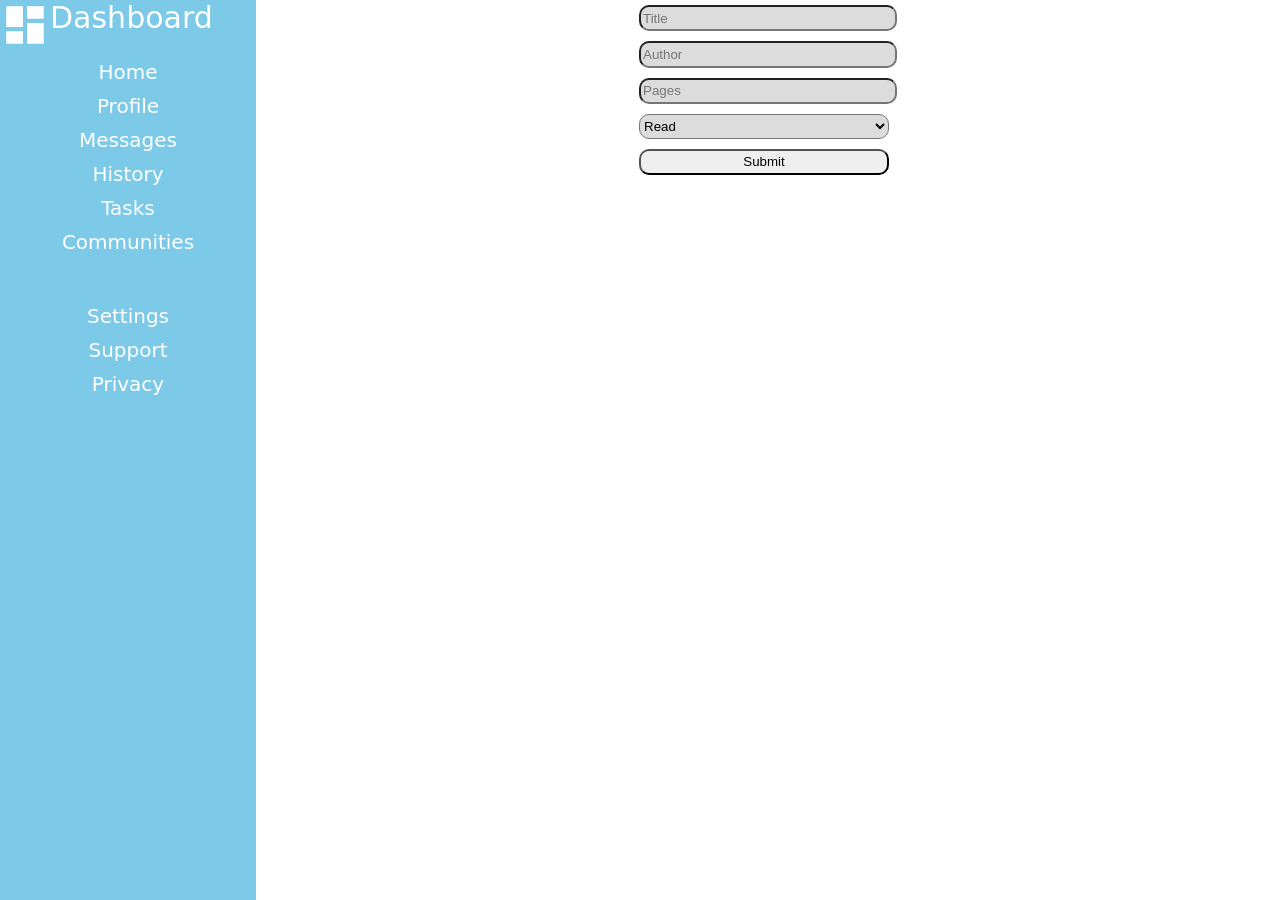
<file: admin-library/index.html>
<!DOCTYPE html>
<html lang="en">
<head>
    <meta charset="UTF-8">
    <meta name="viewport" content="width=device-width, initial-scale=1.0">
    <link rel="stylesheet" href="style.css">
    <title>Document</title>
</head>
<body>
<div class="container">
    <div class="header">
        <input type="text" placeholder="Title">
        <input type="text" placeholder="Author">
        <input type="number" placeholder="Pages">
        <select>
            <option>Read</option>
            <option>Reading</option>
            <option>Want to Read</option>
        </select>
        <button>Submit</button>
    </div>

    <div class="dashboard">
       <div class="dashboard-logo">
            <svg viewBox="0 0 24 24" style="height: 50px; width: 50px;">
            <path fill="currentColor" d="M13,3V9H21V3M13,21H21V11H13M3,21H11V15H3M3,13H11V3H3V13Z">
            </path>
            </svg> 
            <span>Dashboard</span>
       </div>

<!-- TODO: Add Icons to dashboard options -->
       <div class="dash-options">
            <div>Home</div>
            <div>Profile</div>
            <div>Messages</div>
            <div>History</div>
            <div>Tasks</div>
            <div>Communities</div>
       </div>

       <div class="dash-settings">
            <div>Settings</div>
            <div>Support</div>
            <div>Privacy</div>
       </div>
    </div>



</div>
</body>
</html>
</file>
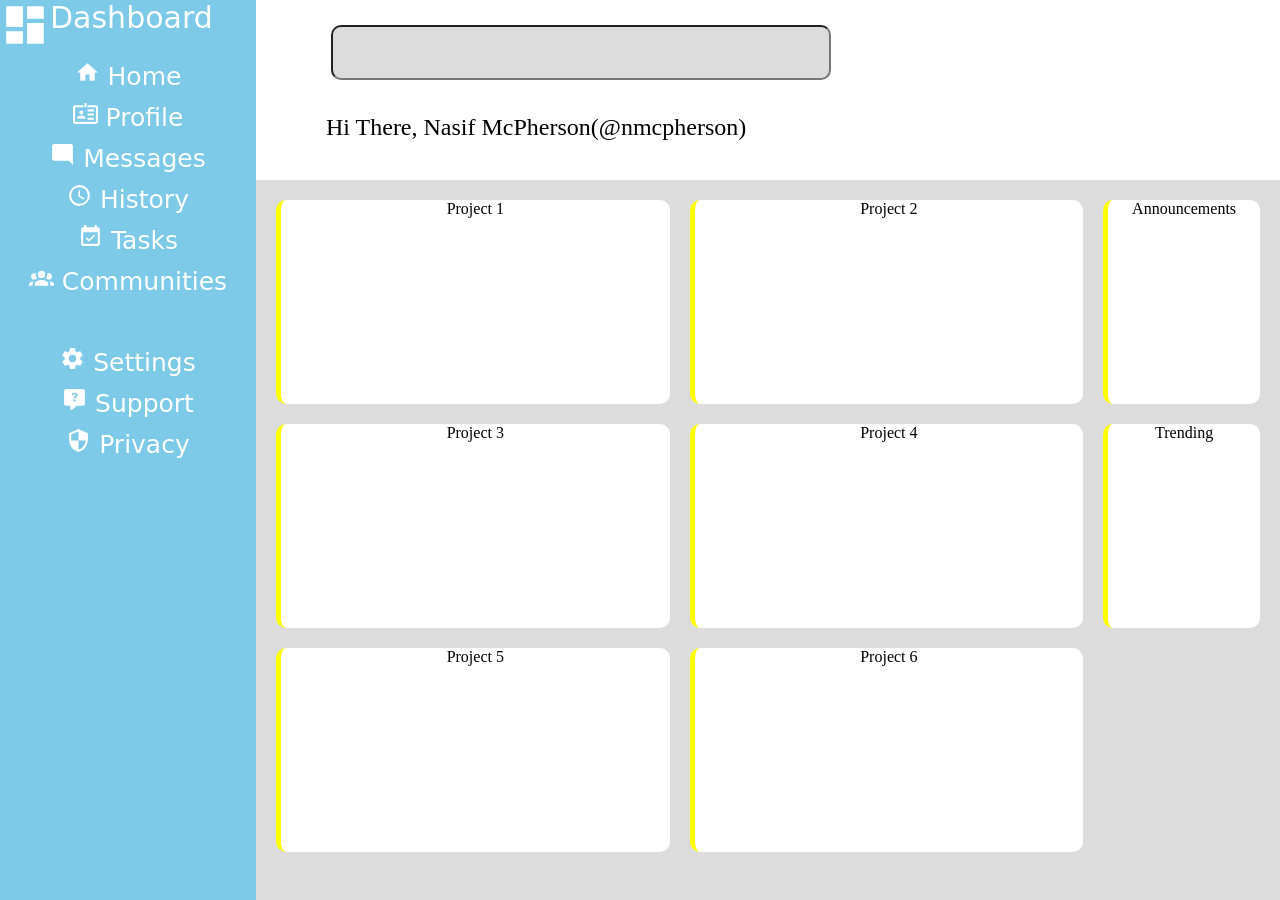
<file: admindashboard/index.html>
<!DOCTYPE html>
<html lang="en">
<head>
    <meta charset="UTF-8">
    <meta name="viewport" content="width=device-width, initial-scale=1.0">
    <link rel="stylesheet" href="style.css">
    <title>Document</title>
</head>
<body>
<div class="container">
    <!-- TODO: Fix header greeting text and add icons  -->
    <div class="header">
        <input type="search">
        <div>
            <p>Hi There, Nasif McPherson(@nmcpherson)</p>
        </div>
    </div>

    <div class="dashboard">
       <div class="dashboard-logo">
            <svg viewBox="0 0 24 24" style="height: 50px; width: 50px;">
            <path fill="currentColor" d="M13,3V9H21V3M13,21H21V11H13M3,21H11V15H3M3,13H11V3H3V13Z">
            </path>
            </svg> 
            <span>Dashboard</span>
       </div>


       <div class="dash-options">
            <div>
                <svg xmlns="http://www.w3.org/2000/svg" fill=white width=25px height=25px viewBox="0 0 24 24">
                <path d="M10,20V14H14V20H19V12H22L12,3L2,12H5V20H10Z" />
                </svg>
                <span>Home</span>
            </div>

            <div>
                <svg xmlns="http://www.w3.org/2000/svg" fill=white width=25px height=25px viewBox="0 0 24 24">
                <path d="M8,9A2,2 0 0,1 10,11A2,2 0 0,1 8,13A2,2 0 0,1 6,11A2,2 0 0,1 8,9M12,17H4V16C4,14.67 6.67,14 8,14C9.33,14 12,14.67 12,16V17M20,8H14V10H20V8M20,12H14V14H20V12M20,16H14V18H20V16M22,4H14V6H22V20H2V6H10V4H2A2,2 0 0,0 0,6V20A2,2 0 0,0 2,22H22A2,2 0 0,0 24,20V6A2,2 0 0,0 22,4M13,6H11V2H13V6Z" />
                </svg>
                <span>Profile</span>
            </div>

            <div>
                <svg xmlns="http://www.w3.org/2000/svg" fill=white width=25px height=25px viewBox="0 0 24 24">
                    <path d="M22,4C22,2.89 21.1,2 20,2H4A2,2 0 0,0 2,4V16A2,2 0 0,0 4,18H18L22,22V4Z" />
                </svg>
                <span>Messages</span>
            </div>

            <div>
                <svg xmlns="http://www.w3.org/2000/svg" fill=white width=25px height=25px viewBox="0 0 24 24">
                    <path d="M12,20A8,8 0 0,0 20,12A8,8 0 0,0 12,4A8,8 0 0,0 4,12A8,8 0 0,0 12,20M12,2A10,10 0 0,1 22,12A10,10 0 0,1 12,22C6.47,22 2,17.5 2,12A10,10 0 0,1 12,2M12.5,7V12.25L17,14.92L16.25,16.15L11,13V7H12.5Z" />
                </svg>
                <span>History</span>
            </div>

            <div>
                <svg xmlns="http://www.w3.org/2000/svg" fill=white width=25px height=25px viewBox="0 0 24 24">
                    <path d="M19,19H5V8H19M19,3H18V1H16V3H8V1H6V3H5C3.89,3 3,3.9 3,5V19A2,2 0 0,0 5,21H19A2,2 0 0,0 21,19V5A2,2 0 0,0 19,3M16.53,11.06L15.47,10L10.59,14.88L8.47,12.76L7.41,13.82L10.59,17L16.53,11.06Z" /></svg>
                <span>Tasks</span>
            </div>

            <div>
                <svg xmlns="http://www.w3.org/2000/svg" fill=white width=25px height=25px viewBox="0 0 24 24">
                    <path d="M12,5.5A3.5,3.5 0 0,1 15.5,9A3.5,3.5 0 0,1 12,12.5A3.5,3.5 0 0,1 8.5,9A3.5,3.5 0 0,1 12,5.5M5,8C5.56,8 6.08,8.15 6.53,8.42C6.38,9.85 6.8,11.27 7.66,12.38C7.16,13.34 6.16,14 5,14A3,3 0 0,1 2,11A3,3 0 0,1 5,8M19,8A3,3 0 0,1 22,11A3,3 0 0,1 19,14C17.84,14 16.84,13.34 16.34,12.38C17.2,11.27 17.62,9.85 17.47,8.42C17.92,8.15 18.44,8 19,8M5.5,18.25C5.5,16.18 8.41,14.5 12,14.5C15.59,14.5 18.5,16.18 18.5,18.25V20H5.5V18.25M0,20V18.5C0,17.11 1.89,15.94 4.45,15.6C3.86,16.28 3.5,17.22 3.5,18.25V20H0M24,20H20.5V18.25C20.5,17.22 20.14,16.28 19.55,15.6C22.11,15.94 24,17.11 24,18.5V20Z" /></svg>
                <span>Communities</span>
            </div>
       </div>


       <div class="dash-settings">
            <div>
                <svg xmlns="http://www.w3.org/2000/svg" fill=white width=25px height=25px viewBox="0 0 24 24">
                    <path d="M12,15.5A3.5,3.5 0 0,1 8.5,12A3.5,3.5 0 0,1 12,8.5A3.5,3.5 0 0,1 15.5,12A3.5,3.5 0 0,1 12,15.5M19.43,12.97C19.47,12.65 19.5,12.33 19.5,12C19.5,11.67 19.47,11.34 19.43,11L21.54,9.37C21.73,9.22 21.78,8.95 21.66,8.73L19.66,5.27C19.54,5.05 19.27,4.96 19.05,5.05L16.56,6.05C16.04,5.66 15.5,5.32 14.87,5.07L14.5,2.42C14.46,2.18 14.25,2 14,2H10C9.75,2 9.54,2.18 9.5,2.42L9.13,5.07C8.5,5.32 7.96,5.66 7.44,6.05L4.95,5.05C4.73,4.96 4.46,5.05 4.34,5.27L2.34,8.73C2.21,8.95 2.27,9.22 2.46,9.37L4.57,11C4.53,11.34 4.5,11.67 4.5,12C4.5,12.33 4.53,12.65 4.57,12.97L2.46,14.63C2.27,14.78 2.21,15.05 2.34,15.27L4.34,18.73C4.46,18.95 4.73,19.03 4.95,18.95L7.44,17.94C7.96,18.34 8.5,18.68 9.13,18.93L9.5,21.58C9.54,21.82 9.75,22 10,22H14C14.25,22 14.46,21.82 14.5,21.58L14.87,18.93C15.5,18.67 16.04,18.34 16.56,17.94L19.05,18.95C19.27,19.03 19.54,18.95 19.66,18.73L21.66,15.27C21.78,15.05 21.73,14.78 21.54,14.63L19.43,12.97Z" />
                </svg>
                <span>Settings</span>
            </div>

            <div>
                <svg xmlns="http://www.w3.org/2000/svg" fill=white width=25px height=25px viewBox="0 0 24 24">
                    <path d="M4,2H20A2,2 0 0,1 22,4V16A2,2 0 0,1 20,18H13.9L10.2,21.71C10,21.9 9.75,22 9.5,22V22H9A1,1 0 0,1 8,21V18H4A2,2 0 0,1 2,16V4C2,2.89 2.9,2 4,2M12.19,5.5C11.3,5.5 10.59,5.68 10.05,6.04C9.5,6.4 9.22,7 9.27,7.69H11.24C11.24,7.41 11.34,7.2 11.5,7.06C11.7,6.92 11.92,6.85 12.19,6.85C12.5,6.85 12.77,6.93 12.95,7.11C13.13,7.28 13.22,7.5 13.22,7.8C13.22,8.08 13.14,8.33 13,8.54C12.83,8.76 12.62,8.94 12.36,9.08C11.84,9.4 11.5,9.68 11.29,9.92C11.1,10.16 11,10.5 11,11H13C13,10.72 13.05,10.5 13.14,10.32C13.23,10.15 13.4,10 13.66,9.85C14.12,9.64 14.5,9.36 14.79,9C15.08,8.63 15.23,8.24 15.23,7.8C15.23,7.1 14.96,6.54 14.42,6.12C13.88,5.71 13.13,5.5 12.19,5.5M11,12V14H13V12H11Z" />
                </svg>
                <span>Support</span>
            </div>


            <div>
                <svg xmlns="http://www.w3.org/2000/svg" fill=white width=25px height=25px viewBox="0 0 24 24"><path d="M12,12H19C18.47,16.11 15.72,19.78 12,20.92V12H5V6.3L12,3.19M12,1L3,5V11C3,16.55 6.84,21.73 12,23C17.16,21.73 21,16.55 21,11V5L12,1Z" />
                </svg>
                <span>Privacy</span>
            </div>
       </div>
    </div>


    <div class="article">
        <div>Project 1</div>

        <div>Project 2</div>

        <div>Announcements</div>

        <div>Project 3</div>

        <div>Project 4</div>

        <div>Trending</div>

        <div>Project 5</div>

        <div>Project 6</div>
    </div>

</div>
</body>
</html>
</file>
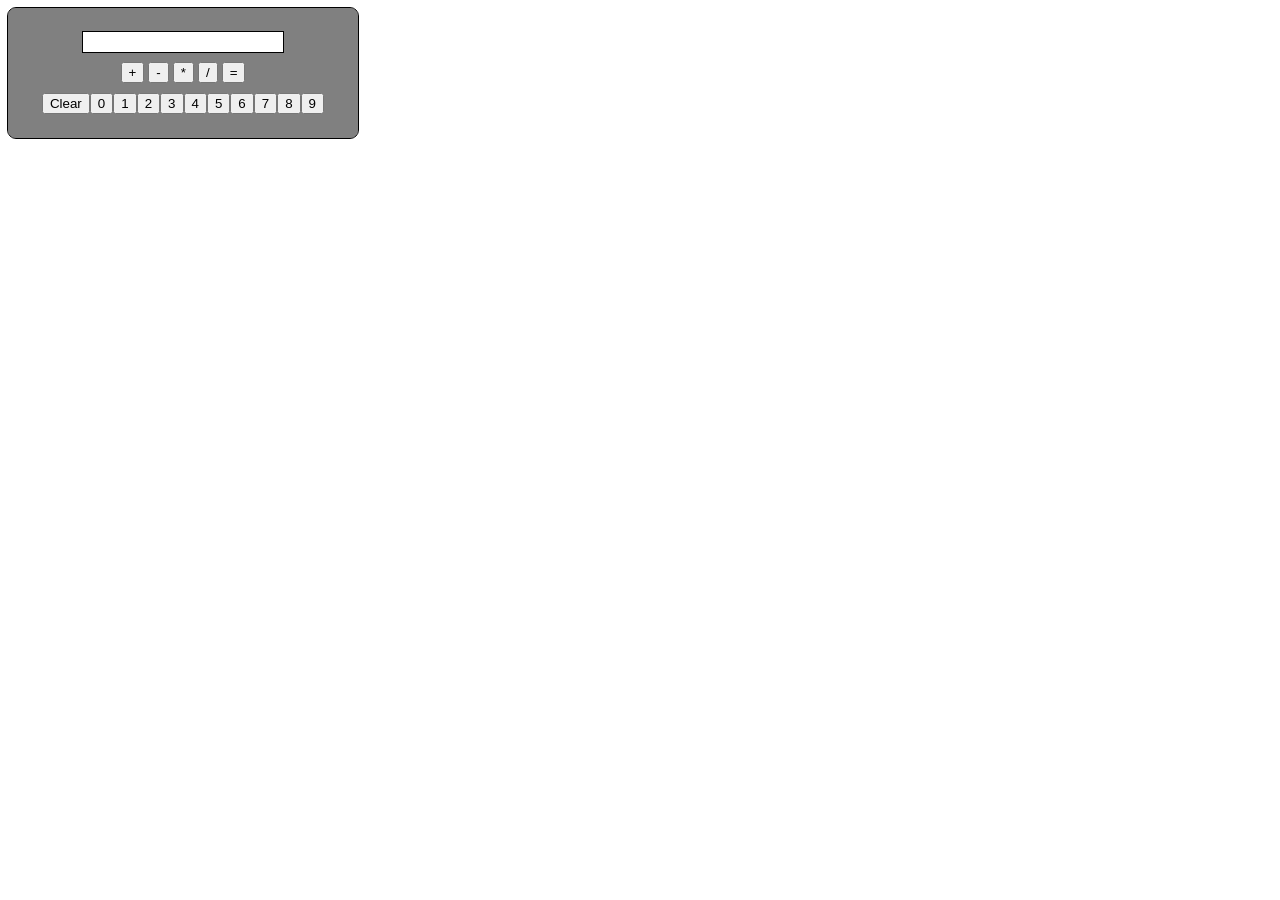
<file: calculator/index.html>
<!DOCTYPE html>
<html lang="en">
<head>
    <meta charset="UTF-8">
    <meta name="viewport" content="width=device-width, initial-scale=1.0">
    <link rel="stylesheet" href="style.css">
    <title>Document</title>
</head>
<body>
    <div class="container">
        <div class="display"></div>

        <div class="operators">
        <button class="math">+</button>
        <button class="math">-</button>
        <button class="math">*</button>
        <button class="math">/</button>
        <button id="equal">=</button>
        </div>

        <div class="nums">
            <button class="clear-btn">Clear</button>
            <button>0</button>
            <button>1</button>
            <button>2</button>
            <button>3</button>
            <button>4</button>
            <button>5</button>
            <button>6</button>
            <button>7</button>
            <button>8</button>
            <button>9</button>
        </div>
    </div>
<script src="script.js"></script>
</body>
</html>
</file>
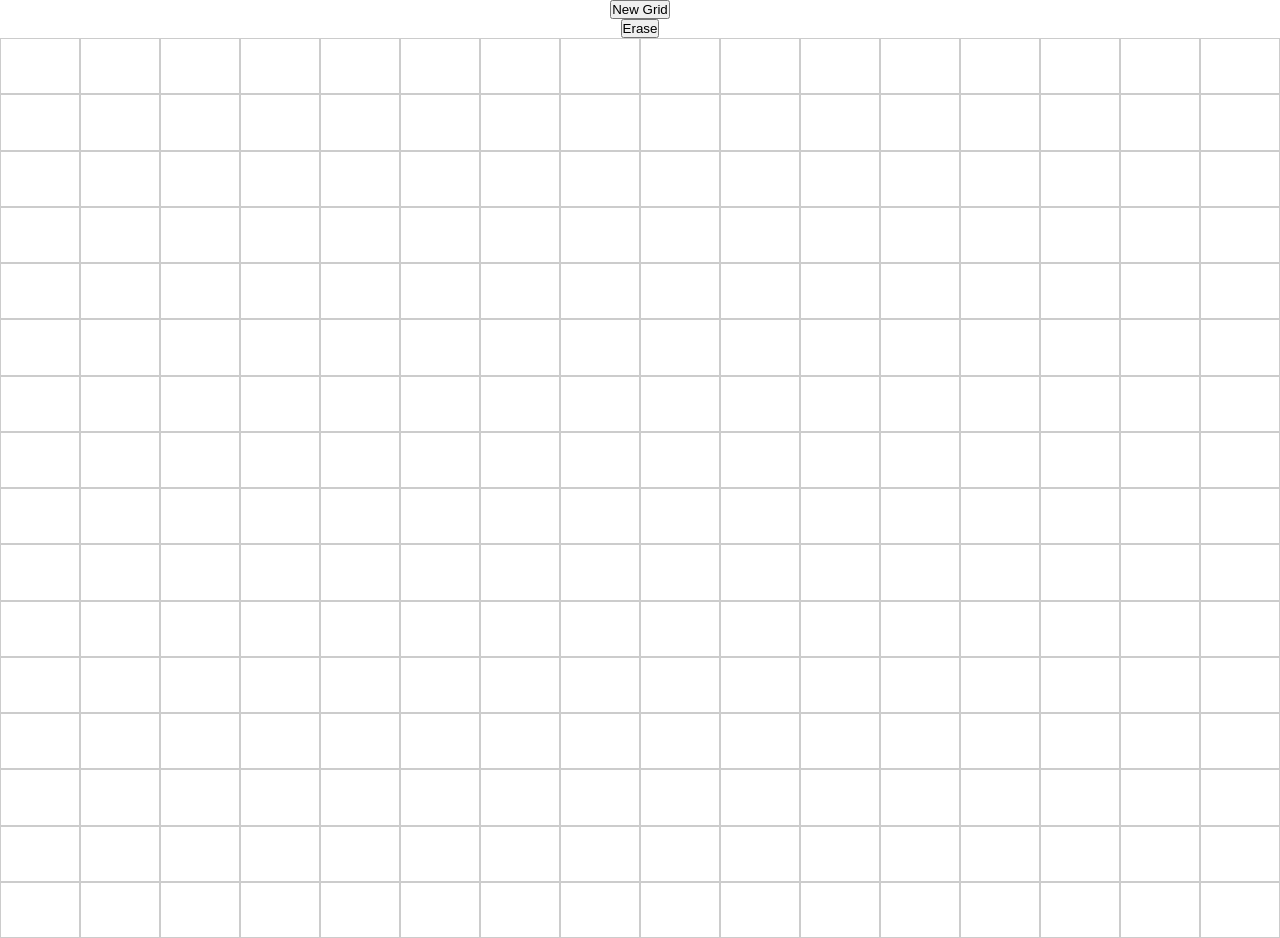
<file: etchasketch/index.html>
<!DOCTYPE html>
<html lang="en">
<head>
    <meta charset="UTF-8">
    <meta name="viewport" content="width=device-width, initial-scale=1.0">
    <link rel="stylesheet" href="style.css">
    <title>Document</title>
</head>
<body>
        <button id="new-grid">New Grid</button>
        <button id="erase">Erase</button>
    <div class="container"></div>
</body>
<script src="script.js"></script>
</html>
</file>
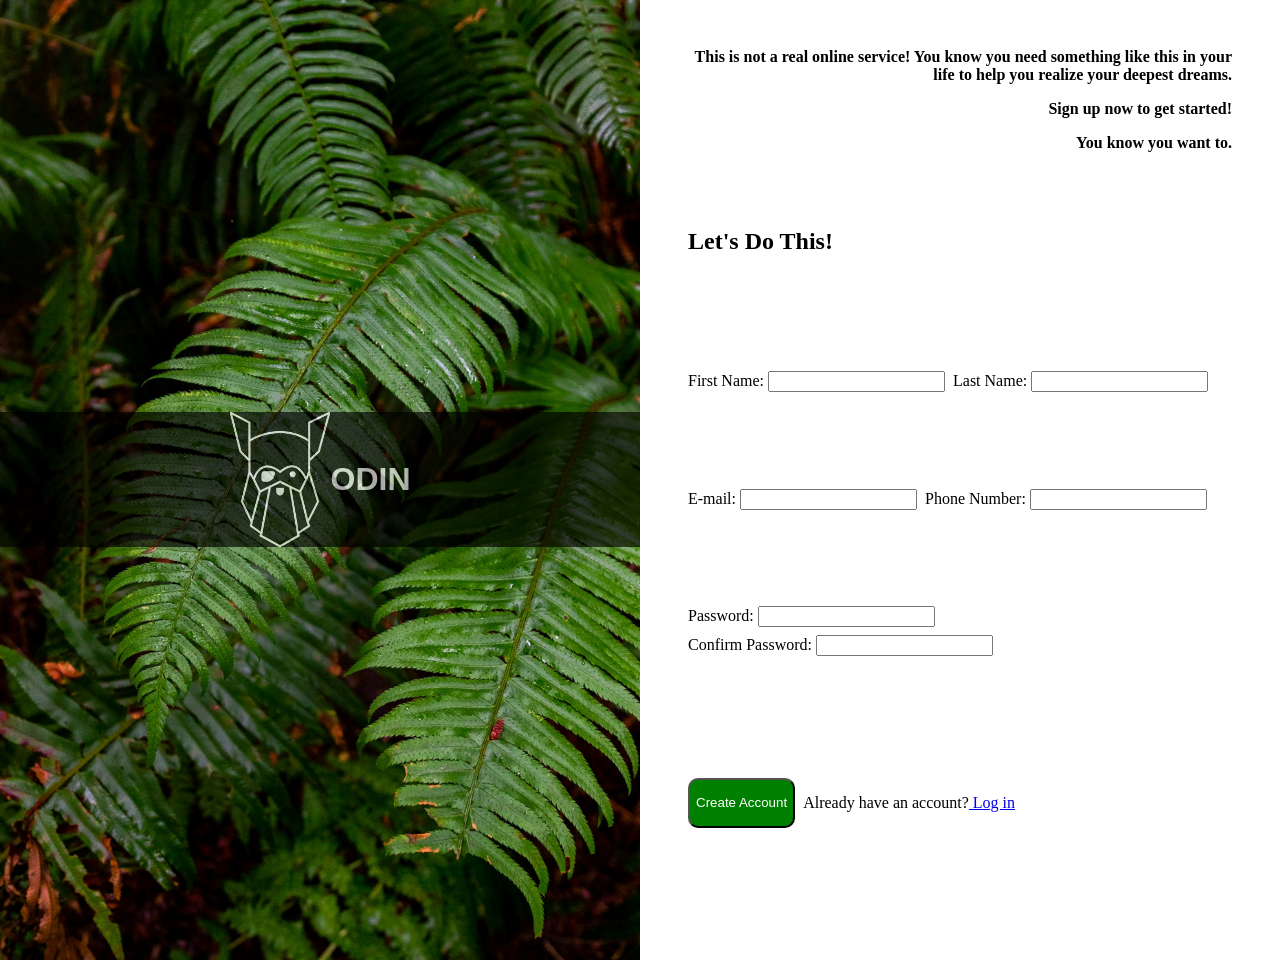
<file: form/index.html>
<!DOCTYPE html>
<html lang="en">
<head>
    <meta charset="UTF-8">
    <meta name="viewport" content="width=device-width, initial-scale=1.0">
    <link rel="stylesheet" href="style.css">
    <title>Document</title>
</head>
<body>
    <div class="sidebar">
        <div class="logo">
                <h1>
                    <img class="odin-logo" src="odin-lined.png">
                    ODIN
                </h1>
            <img class="sidebar-img" src="halie-west-25xggax4bSA-unsplash.jpg">
        </div>
    </div>
   

    <div class="main">
        <div class="intro">
            <p>This is not a real online service! You know you need something like this in your life to help you realize your deepest dreams.</p>
            <p>Sign up now to get started!</p>

            <p>You know you want to.</p>
        </div>
        <form>
            <h2>Let's Do This!</h2>
            <div class="name">
                <label for="first-name">First Name:
                <input type="text" id="first-name" name="first-name">
                </label>

                <label for="last-name">Last Name:
                <input type="text" id="last-name" name="last-name">
                </label>
            </div>

            <div class="contact">
                <label for="e-mail">E-mail:
                <input type="email" id="e-mail" name="e-mail">
                </label>

                <label for="phone">Phone Number:
                <input type="text" id="phone" name="phone">
                </label>
            </div>

            <div class="password">
                <label for="pass-first">Password:
                <input type="text" id="pass-first" name="password">
                </label>

                <label for="pass-confirm">Confirm Password:
                <input type="text" id="pass-confirm" name="password">
                </label>
            </div>
            <div class="create">
                <button type="submit">Create Account</button>
                <!-- Create log-in page to for <a> tag link -->
                <p>Already have an account?<a href="../landingpage/index.html" target="_blank"> Log in</a></p>
            </div>
        </div>

    </form>


</body>
</html>
</file>
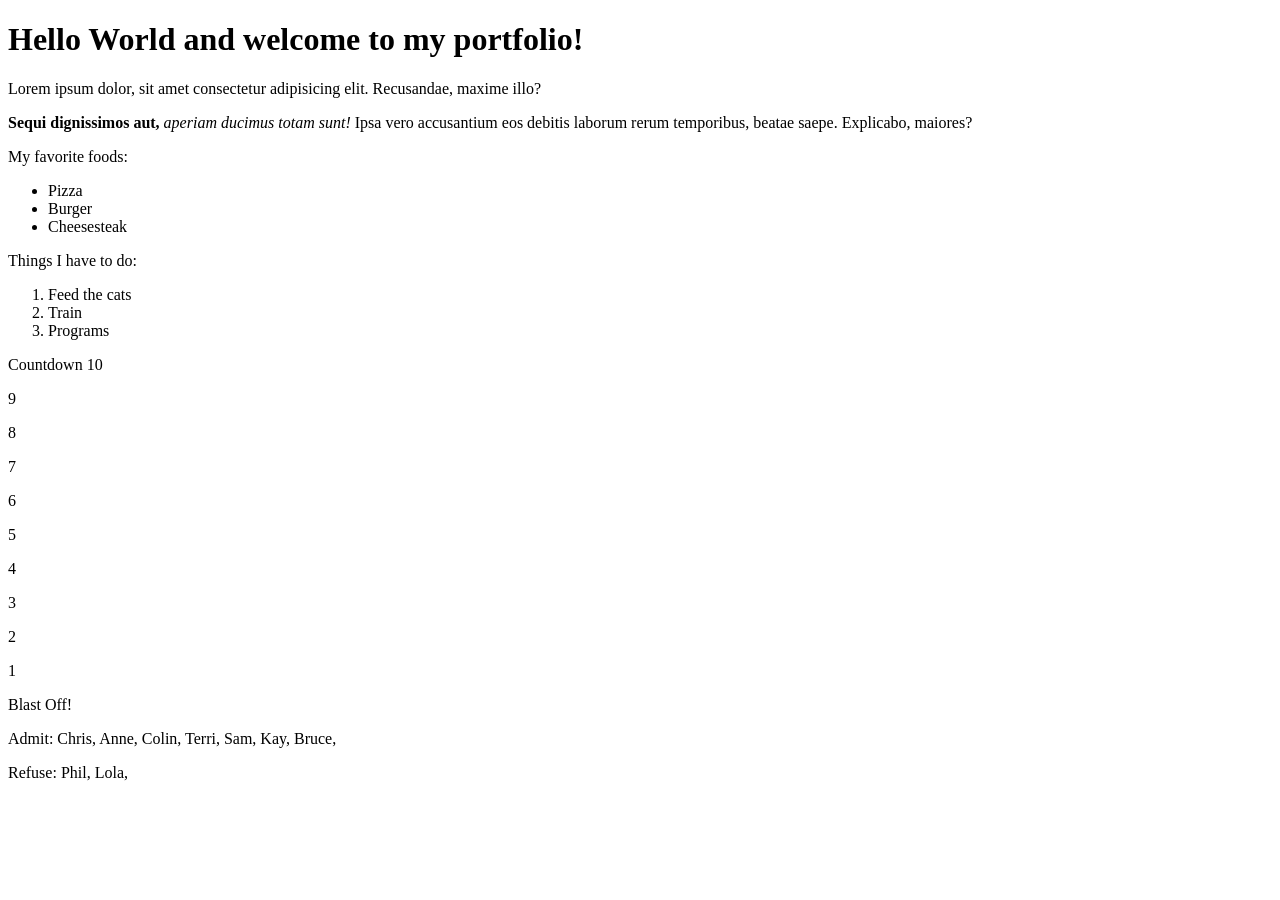
<file: html-boilerplate/index.html>
<!DOCTYPE html>
<html lang="en">
    <head>
        <meta charset="UTF-8">
        <title>Nasif's Portfolio Home</title>
    </head>

    <body>
        <!---<h1></h1> is used to declare Heading 1,
        The largest and boldest of the 6 heading levels.
        Usually used once at the top of a webpage to describe the content-->
        <h1>Hello World and welcome to my portfolio!</h1>
        <!---Heading tags are ranked in descending order(1-6)
        based on size and importance of the heading-->

        <!---Create paragraphs with <p></p> tags-->
        <!---Paragraphs create automatic line breaks.
        Without paragraphs, the browser will mush everything
        into one line-->
        <p>Lorem ipsum dolor, sit amet consectetur adipisicing elit. 
        Recusandae, maxime illo?</p>
        
        <p>
        <!---Strong makes inner text bold-->
        <strong>Sequi dignissimos aut,</strong> 
        <!---em italicizes inner tex-->
        <em>aperiam ducimus totam sunt!</em>
        Ipsa vero accusantium eos debitis laborum rerum 
        temporibus, beatae saepe. Explicabo, maiores?</p>

        
        <p>My favorite foods:</p>
        <!---How to create list-->
        <!---<ul> = unordered list. Displays list items (<li>) with a bullet point-->
        <ul>
            <li>Pizza</li>
            <li>Burger</li>
            <li>Cheesesteak</li>
        </ul>

        <p>Things I have to do:</p>
        <!---<ol> = ordered list. Displays list items with a number-->
        <ol>
            <li>Feed the cats</li>
            <li>Train</li>
            <li>Programs</li>
        </ol>

        <div class="output">
            <script src="rocket.js"></script>
        </div>

        <div class="output">
        <p class="admitted">Admit:</p>
        <p class="refused">Refuse:</p>
        <script src="guest.js"></script>
        </div>



    </body>
</html>
</file>
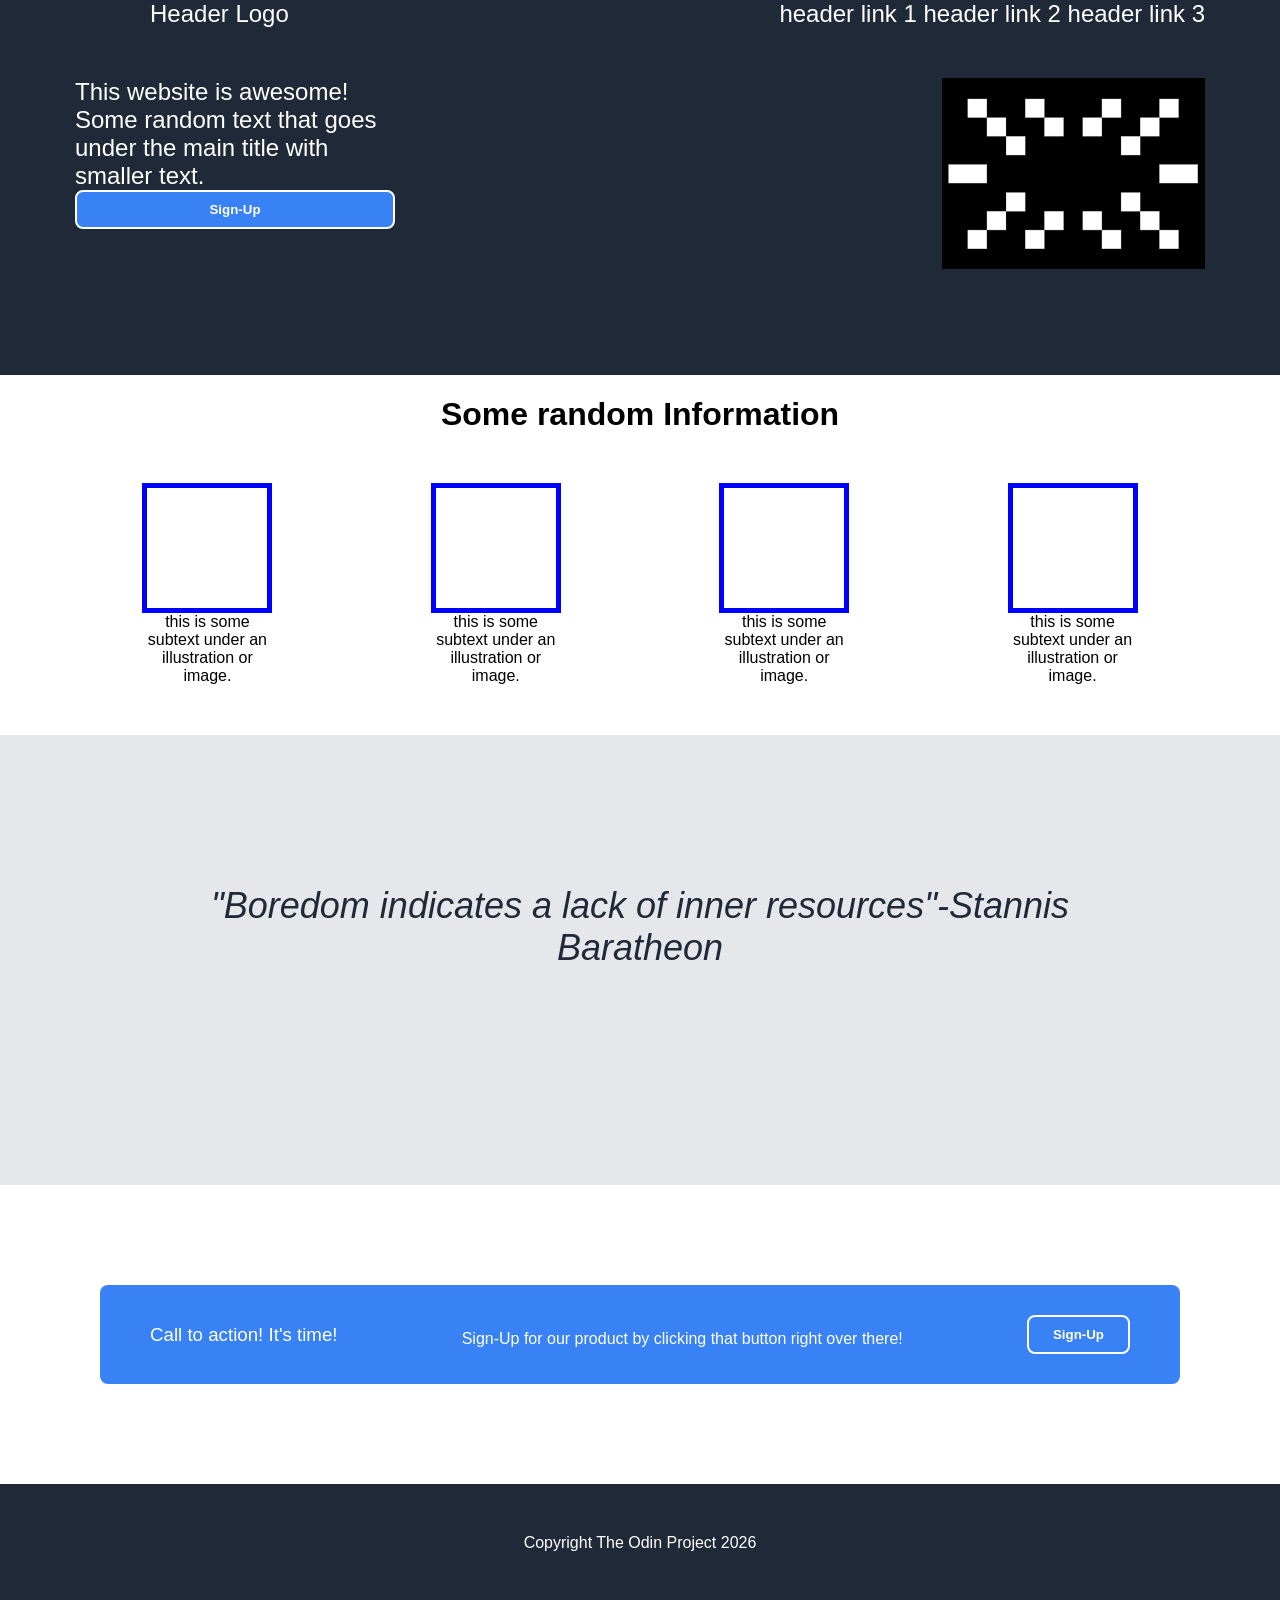
<file: landingpage/index.html>
<!DOCTYPE html>
<html>
    <head>
        <meta charset="utf-8">
        <title>Landing Page</title>
        <link rel="stylesheet" href="assets/styles.css">
    </head>


<body>
    <div class="head-container">

        <div class="nav">
            <div class="logo">Header Logo</div>
            <div class="links">
                header link 1
                header link 2
                header link 3
            </div>
        </div>
   
    
        <div class="filler-text">
            <div class="intro">
            This website is awesome!
            Some random text that goes under the main title with smaller text.
            </div>
            <button>Sign-Up</button>
        </div>

        <div class="image">
        <img src="assets/Explosion.png">   
        </div>
</div>

<div>
    <h1 class="info">Some random Information</h1>
<div class="image-row">
    <div class="image-item">
        <div class="image-block"></div>
        <p>this is some subtext under an illustration or image.</p>
    </div>

    <div class="image-item">
        <div class="image-block"></div>
        <p>this is some subtext under an illustration or image.</p>
    </div>

    <div class="image-item">
        <div class="image-block"></div>
        <p>this is some subtext under an illustration or image.</p>
    </div>

    <div class="image-item">
        <div class="image-block"></div>
        <p>this is some subtext under an illustration or image.</p>
    </div>
</div>
</div>

<div class="quote">
        "Boredom indicates a lack of inner resources"-Stannis Baratheon
</div>
<div>
    <div class="action">
        <div>
            <h3>Call to action! It's time!</h3>
            <p>Sign-Up for our product by clicking that button right over there!</p>
            <button>Sign-Up</button>
        </div>
    </div>
</div>

<footer>Copyright The Odin Project 2026</footer>
    
</body> 
<script src="assets/script.js"></script>
</html>
</file>
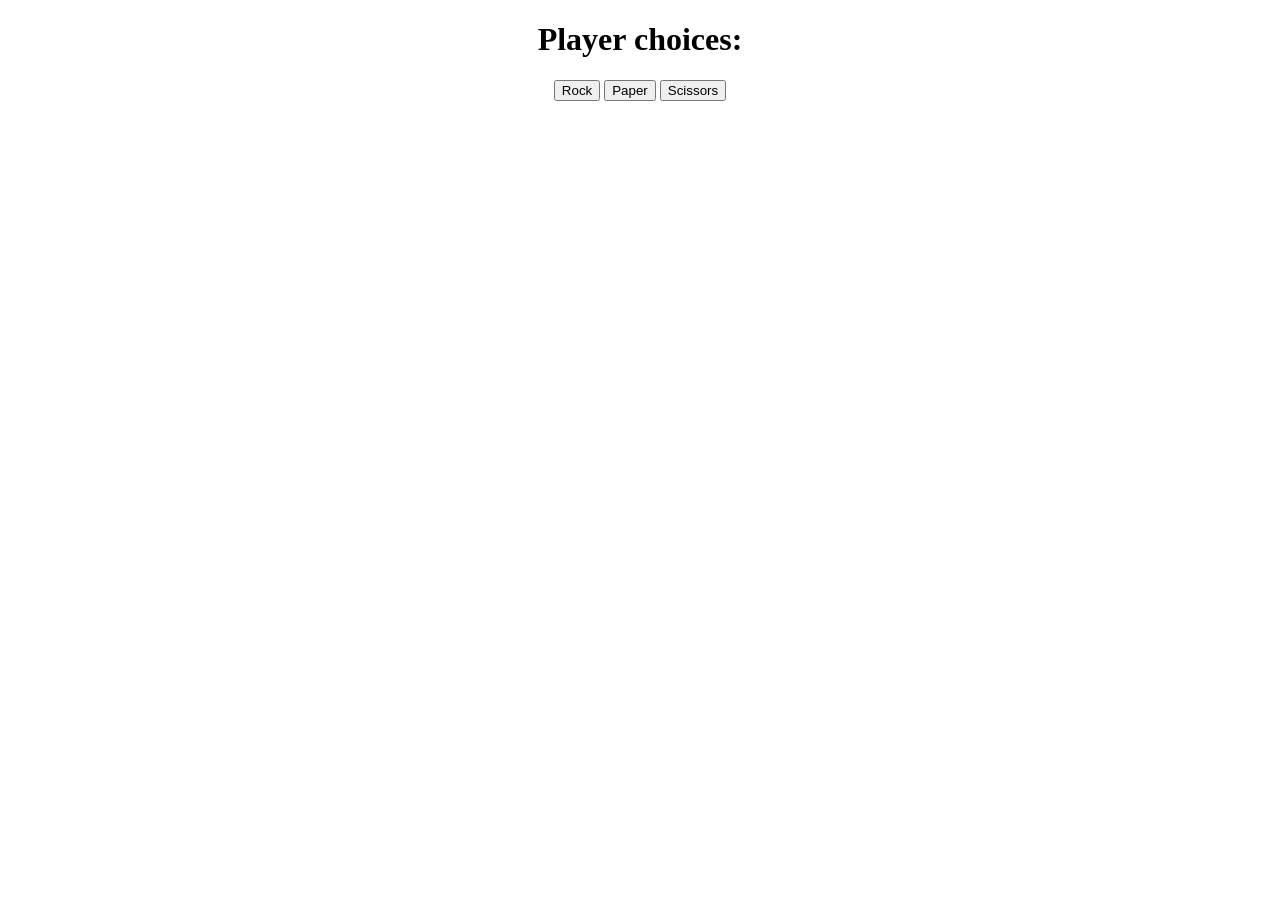
<file: rps/index.html>
<!DOCTYPE html>
<html lang="en">
<head>
    <meta charset="UTF-8">
    <meta name="viewport" content="width=device-width, initial-scale=1.0">
    <link rel="stylesheet" href="style.css">
    <title>Document</title>
</head>
<body>
    <h1>Player choices:</h1>
    <div id="choices">
        <button class="btn">Rock</button>
        <button class="btn">Paper</button>
        <button class="btn">Scissors</button>
    </div>

    <div id="results">

    </div>

    <script src="rps.js"></script>
</body>
</html>
</file>
<file: admin-library/style.css>
body{
    margin: 0;
    padding:0;
    height: 100%;
}

.container{
    display: grid;
    grid-template: 20% 80%/1fr 4fr; 
    min-height: 100vh;
    overflow: auto;
}

/* TODO: Fix header section search bar and greeting */
.header{
    text-align: center;
    color: black;
    font-size: 48px;
    display: grid;
    justify-content: center;
}

.header input{
    background-color: gainsboro;
    border-radius: 10px;
    width: 250px;
    margin: 5px;
}

.header select{
    background-color: gainsboro;
    border-radius: 10px;
    width: 250px;
    margin: 5px;
}

.header button{
    border-radius: 10px;
    width: 250px;
    margin: 5px;
}


.header p{
    font-size: 12px;
}

/* TODO: Add Icons to Dashboard options */
.dashboard{
    text-align: left;
    color: white;
    font-size: 30px;
    font-family: system-ui, -apple-system, BlinkMacSystemFont, 'Segoe UI', Roboto, Oxygen, Ubuntu, Cantarell, 'Open Sans', 'Helvetica Neue', sans-serif;
    background-color: #7cc9e8;
    grid-row: 1/15; 
    grid-column: 1/2;
}

.dashboard-logo{
    display: flex;
    padding-bottom: 10px;
}

.dashboard-logo *{
    justify-content: center;
}

.dash-options{
    display: flex;
    flex-direction: column;
    align-items: center;
    gap: 10px;
    font-size: 20px;
}

.dash-settings{
    display: flex;
    flex-direction: column;
    align-items: center;
    gap: 10px;
    padding-top: 50px;
    font-size: 20px;
}
</file>
<file: admindashboard/style.css>
body{
    margin: 0;
    padding:0;
    height: 100%;
}

.container{
    display: grid;
    grid-template: 20% 80%/20% 80%; 
    min-height: 100vh;
    overflow: auto;
}

/* TODO: Fix header greeting text and add icons */
.header{
    color: black;
    font-size: 48px;
    display: grid;
    grid-template-rows: 50% 50%;
}

.header input{
    background-color: gainsboro;
    border-radius: 10px;
    margin: 25px 0px 10px 75px;
    width: 500px;
}

.header div{
    font-size: 24px;
    padding: 0px 0px 15px 70px;
}

.dashboard{
    text-align: left;
    color: white;
    font-size: 30px;
    font-family: system-ui, -apple-system, BlinkMacSystemFont, 'Segoe UI', Roboto, Oxygen, Ubuntu, Cantarell, 'Open Sans', 'Helvetica Neue', sans-serif;
    background-color: #7cc9e8;
    grid-row: 1/15; 
    grid-column: 1/2;
}

.dashboard-logo{
    display: flex;
    padding-bottom: 10px;
}

.dashboard-logo *{
    justify-content: center;
}

.dash-options{
    display: flex;
    flex-direction: column;
    align-items: center;
    gap: 10px;
    font-size: 25px;
}

.dash-settings{
    display: flex;
    flex-direction: column;
    align-items: center;
    gap: 10px;
    padding-top: 50px;
    font-size: 25px;
}

.article{
    background-color: gainsboro;
    display: grid;
    grid-template: repeat(3,30%)/repeat(2,40%) 2fr;
    gap: 20px;
    padding: 20px;
}

.article div{
    background-color: white;
    border-radius: 10px;
    border-left: 5px solid yellow;
    text-align: center;
}
</file>
<file: calculator/style.css>
/* The main outer shell of the calculator */
.container {
  display: flex;
  flex-direction: column;   /* Stacks the display, operators, and numbers vertically */
  width: 320px;            /* Gives the calculator a realistic fixed width */
  gap: 10px;               /* Adds a clean space between major sections */
  padding: 15px;
  outline: 1px solid black;
  border-radius: 8px;
  align-items: center;
  justify-content: center;
  flex-wrap: wrap;
  height:100px;
  background-color: gray;
}

.display{
    height: 20px;
    width: 200px;
    outline: 1px solid black;
    background-color: white;
    text-align: center;
}

div.nums{
  display: flex;
  justify-content: center;
}
</file>
<file: etchasketch/style.css>
* {
  margin: 0;
  padding: 0;
  box-sizing: border-box;
}

button{
    display: block;
    margin-left: auto;
    margin-right: auto;
}

.container {
  display: flex;
  flex-wrap: wrap; /* Allows squares to wrap to the next line */
  width: 100vw;
  height: 100vh;
}

.square {
  border: 1px solid #ccc; 
}
</file>
<file: form/style.css>
html, body { 
    margin: 0; 
    height: 100%; 
    display:flex;
    align-items: flex-start;
}

.page {
  display: flex;
  min-height: 100vh;
}

.sidebar {
  flex: 0 0 50%;
  position: relative;
}

.sidebar h1{
    display: flex;
    align-items: center;
    justify-content: center;
    height: auto;
    width: 100%;
    background-color: black;
    opacity: 65%;
    position: absolute;
    color: white;
    font-family: 'Franklin Gothic Medium', 'Arial Narrow', Arial, sans-serif;
}

.odin-logo{
    display: inline-block;
    max-height: 15vh;
}

.sidebar-img {
  width: 100%;
  height: 100%;
  object-fit: cover;
}


.logo {
  display: flex;         /* now targeting .logo itself */
  align-items: center;
  justify-content: center;
}

.main {
  flex: 1;
  display: flex;
  flex-direction: column;
  justify-content: center;
  align-items: flex-end;   /* replaces your padding-right hacks */
  padding: 2rem 3rem;
  box-sizing: border-box;
  height: 100%;
  width: auto;
}

form {
  display: flex;
  flex-flow: row wrap;
  justify-content: flex-start;
  align-items: center;
  gap: 1rem;
  width: 100%;
  height: 100%;
}



.intro { 
    text-align: right; 
    font-weight: bold; 
    border-color: black;}
.create { 
    text-align: left;
    margin-top: 25px; }


form div{
    display: flex;
    flex-flow: row wrap;
    gap: 0.5em;
}

button{
    color: white;
    background-color: green;
    border-radius: 10px;
}
</file>
<file: landingpage/assets/styles.css>
*{
    /* outline: 1px solid red; */
    font-family: 'Franklin Gothic Medium', 'Arial Narrow', Arial, sans-serif;
}

body{
    margin:0;
}

/* Header section */
.head-container{
    display: flex;
    background-color: #1F2937;
    color: white;
    font-size: 24px;
    flex-direction: column;
    
}

.nav{
    display: flex;
    flex-direction: row;
    align-items: right;
    justify-content: flex-end;
}

.nav .links{
    margin-right: 0;
    text-align: right;
}

.head-container div{
    flex: 1 1 auto;
    margin-left: 75px;
    margin-right: 75px;
}

.head-container .image{
    flex: 1 1 auto;
    align-self: flex-end;
    justify-self: flex-start;
    margin-top: -100px;
    margin-bottom: 100px;
}

.filler-text{
    display: flex;
    flex-direction: column;
    flex: 1 1 auto;
    margin: 50px;
    width: 320px;
    height: 50px;
}

.filler-text .intro{
    text-align: left;
    margin: 0;
}

.filler-text button{
    background-color: #3882F6;
    color: white;
    border: 2px solid white;
    border-radius: 8px;
    padding: 10px 24px;
    font-weight: bold;
}

/* Hero main */
h1.info{
    text-align: center;
}

.image-row{
    display: flex;
    gap: 1rem;
    justify-content: space-evenly;
    width: 100%;
    margin: 50px 0 50px 0;
}

.image-item{
    display: flex;
    flex-direction: column;
    align-items: center;
}

.image-block{
    height: 120px;
    width: 120px;
    border: 5px solid blue;
}

.image-item p{
    margin: auto;
    text-align: center;
    width: 120px;
}


/* quote section */
.quote{
    background: #E5E7EB;
    color: #1F2937;
    text-align: center;
    font-size: 36px;
    font-weight: 300;
    font-style: italic;
    height: 150px;
    padding: 150px
}

/* Call to action */
.action div{
    display: flex;
    justify-content: space-between;
    align-items: center;
    width: auto;
    background: #3882F6;
    color: white;
    margin: 100px;
    padding: 30px 50px;
    border-radius: 8px;
    white-space: wrap;
}

.action h3, .action p{
    display: block;
    font-weight: normal;
    margin: 0;
}

.action p{
    font-size: 16px;
    font-weight: 400;
    margin-top: 8px;
}

.action button{
    background-color: #3882F6;
    color: white;
    border: 2px solid white;
    border-radius: 8px;
    padding: 10px 24px;
    font-weight: bold;
}


/* Footer */
footer{
    text-align: center;
    color: white;
    background-color: #1F2937;
    padding: 50px;
    margin: auto;
}
</file>
<file: rps/style.css>
h1, h2, p, #choices{
    text-align: center;
}
</file>
